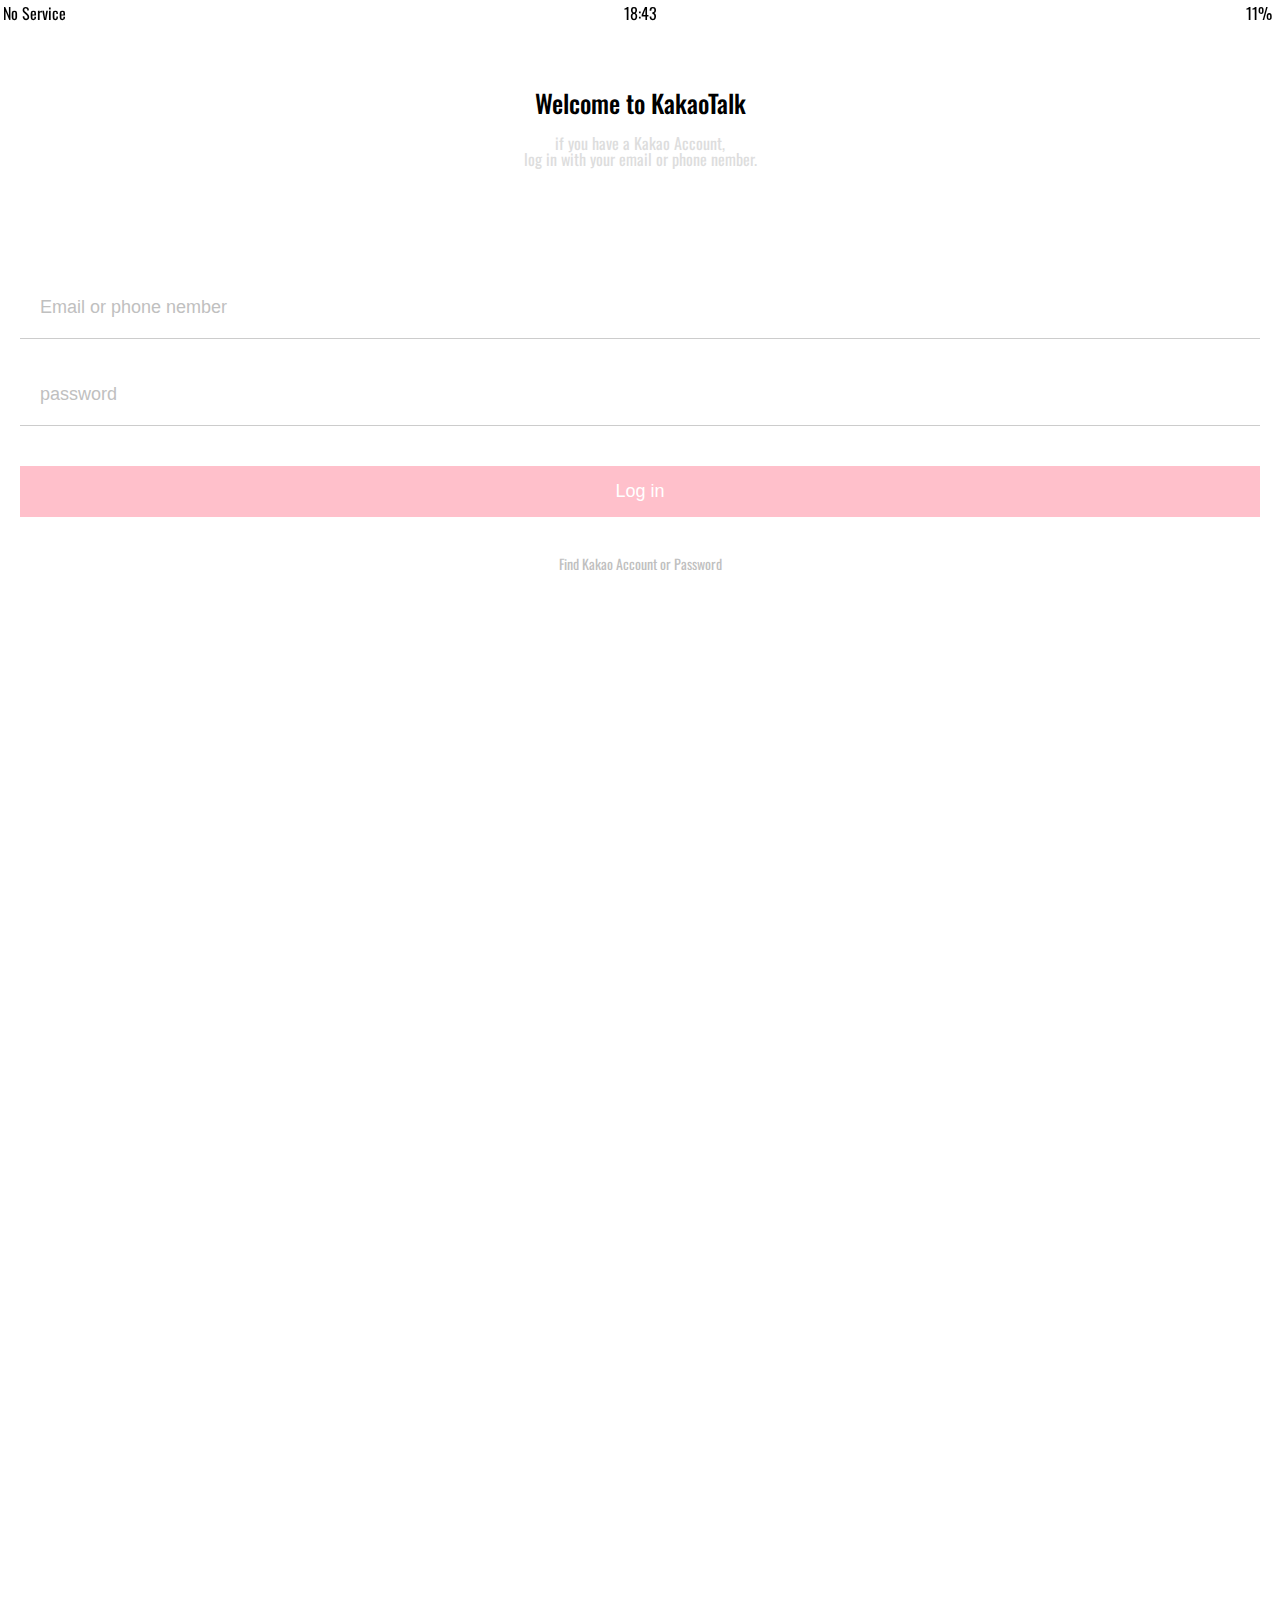
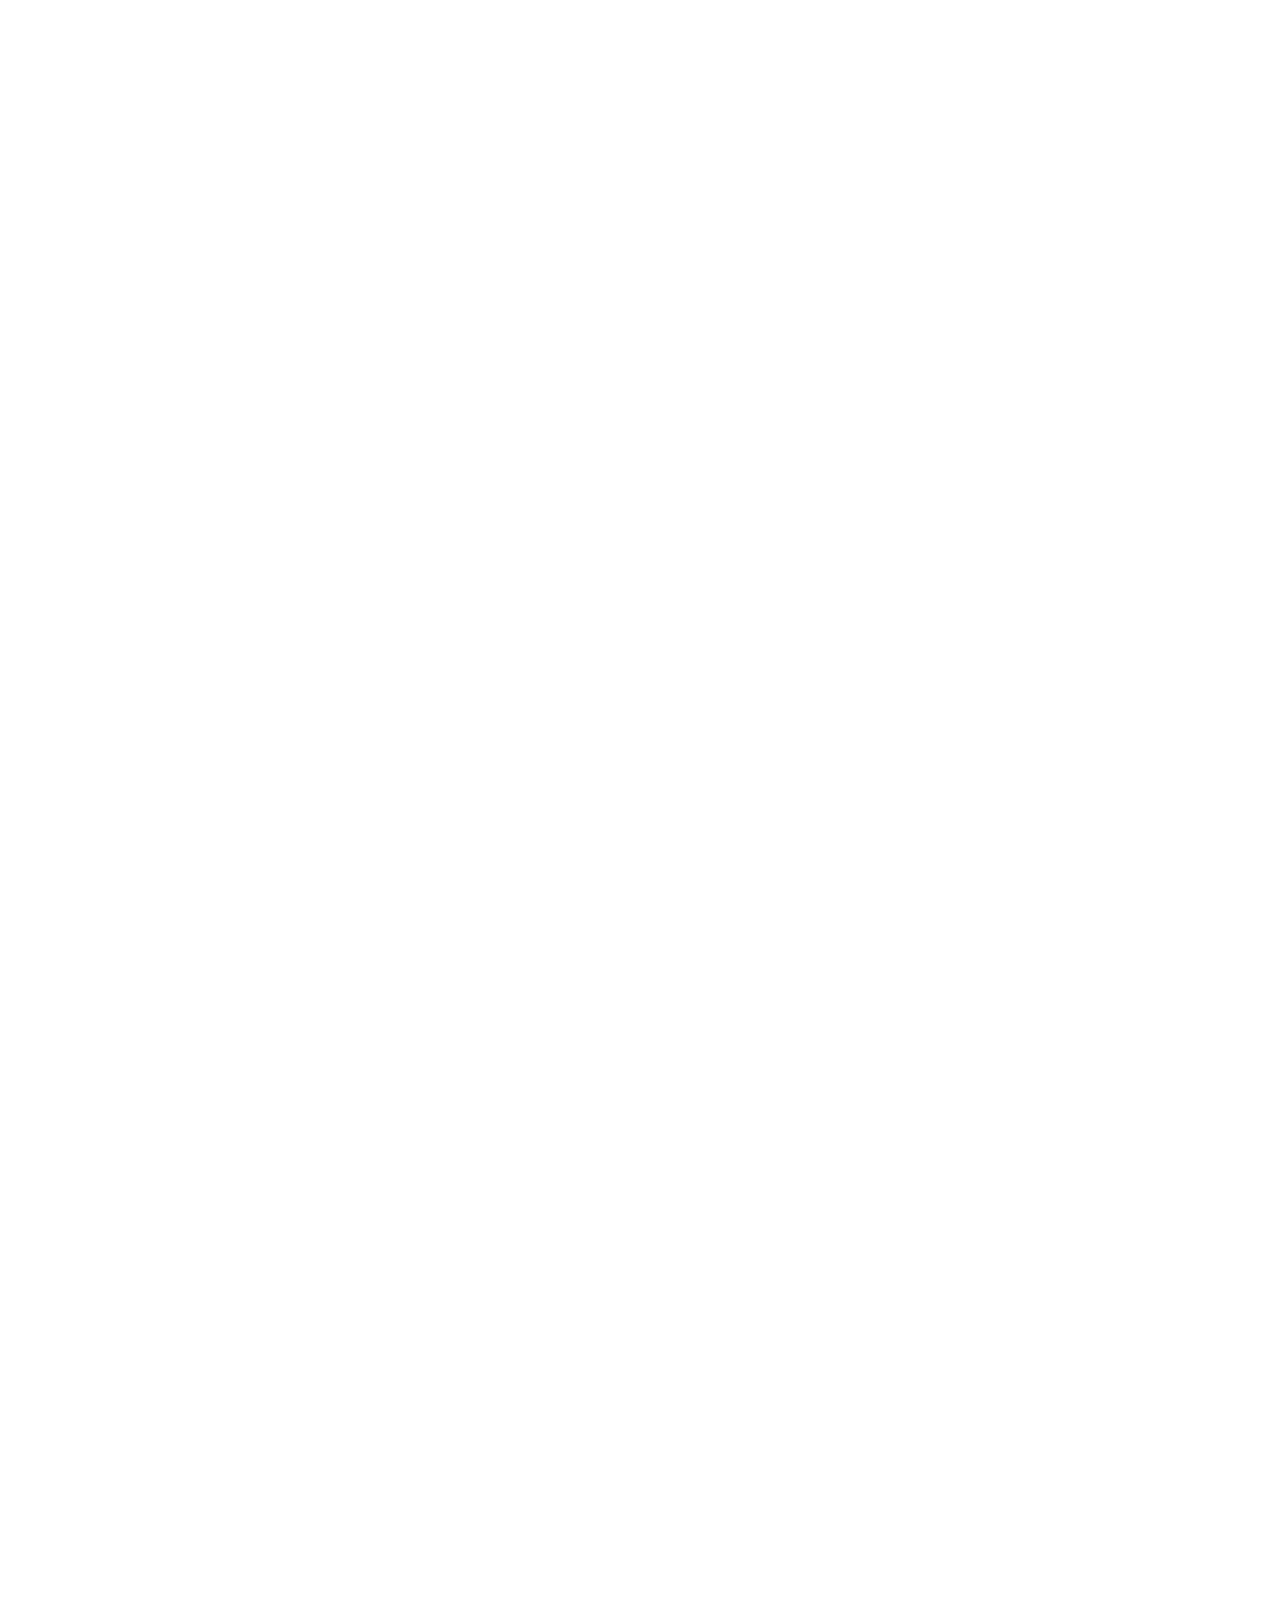
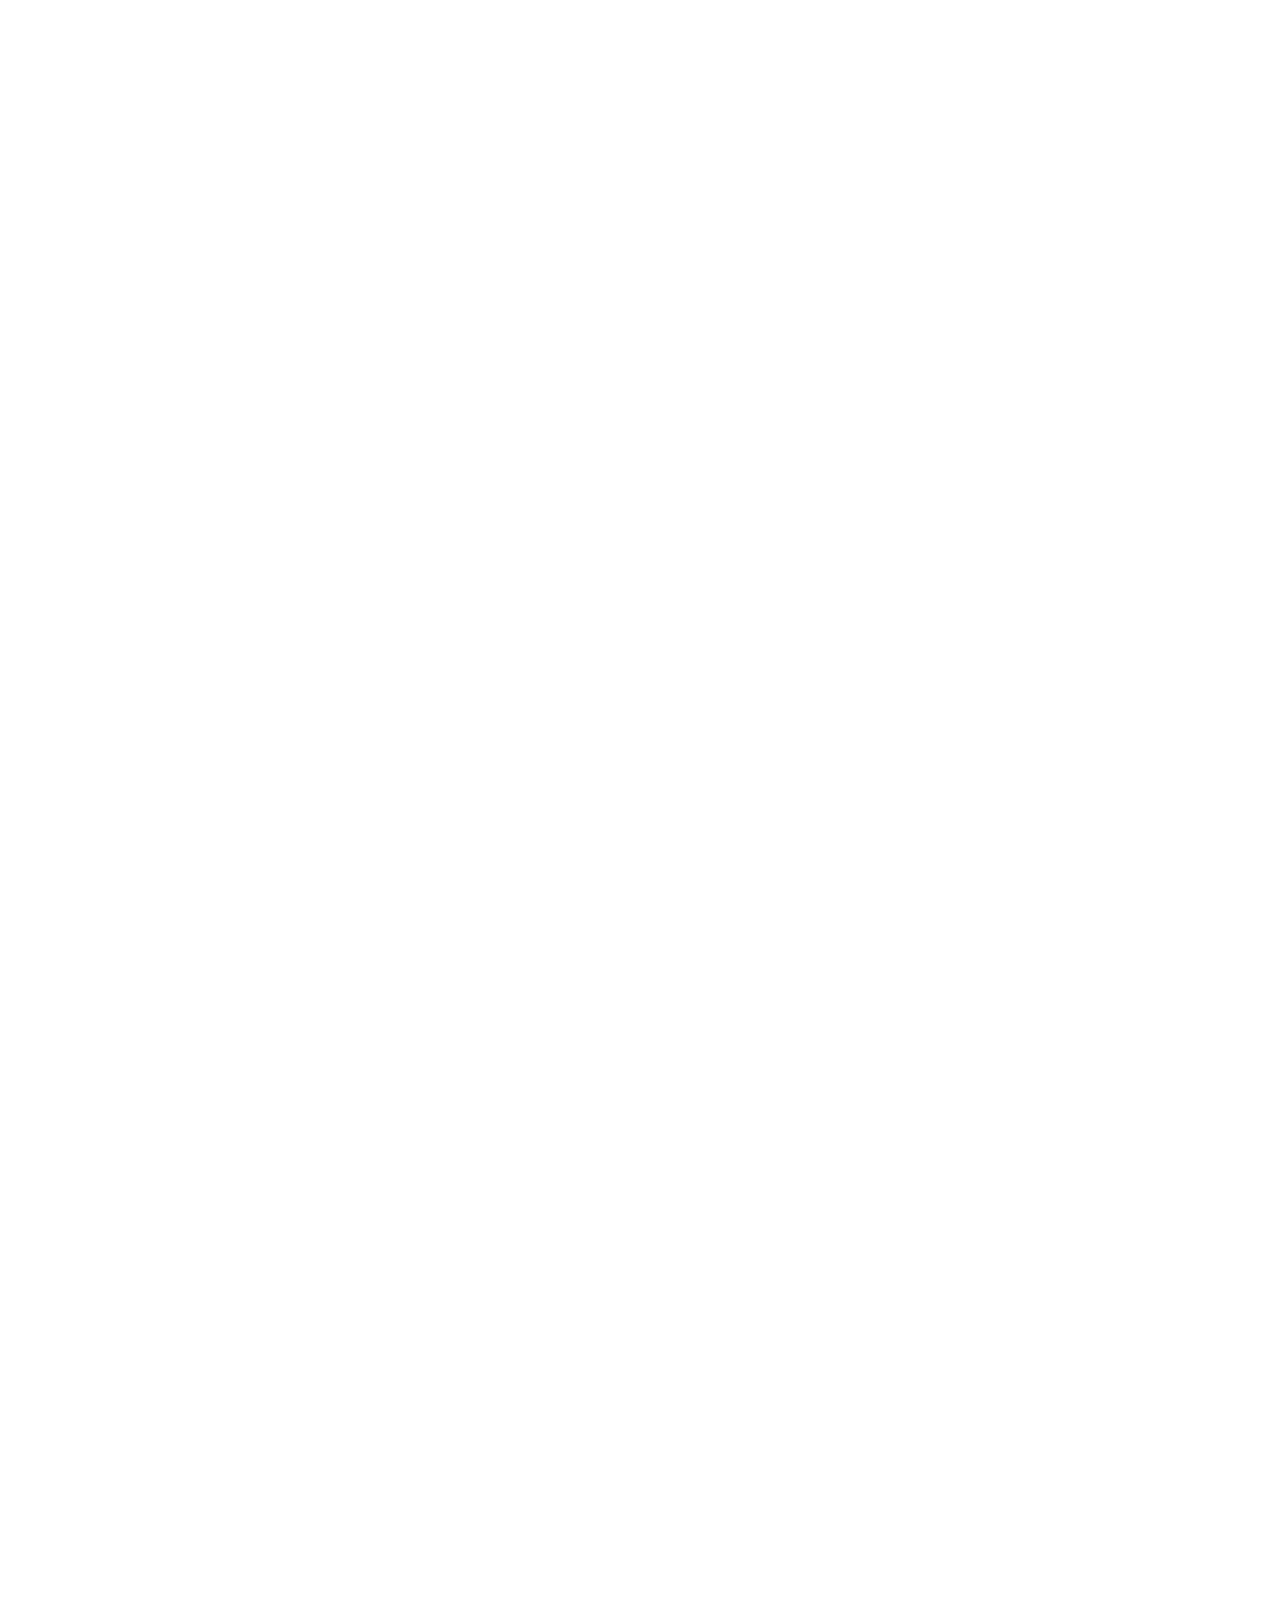
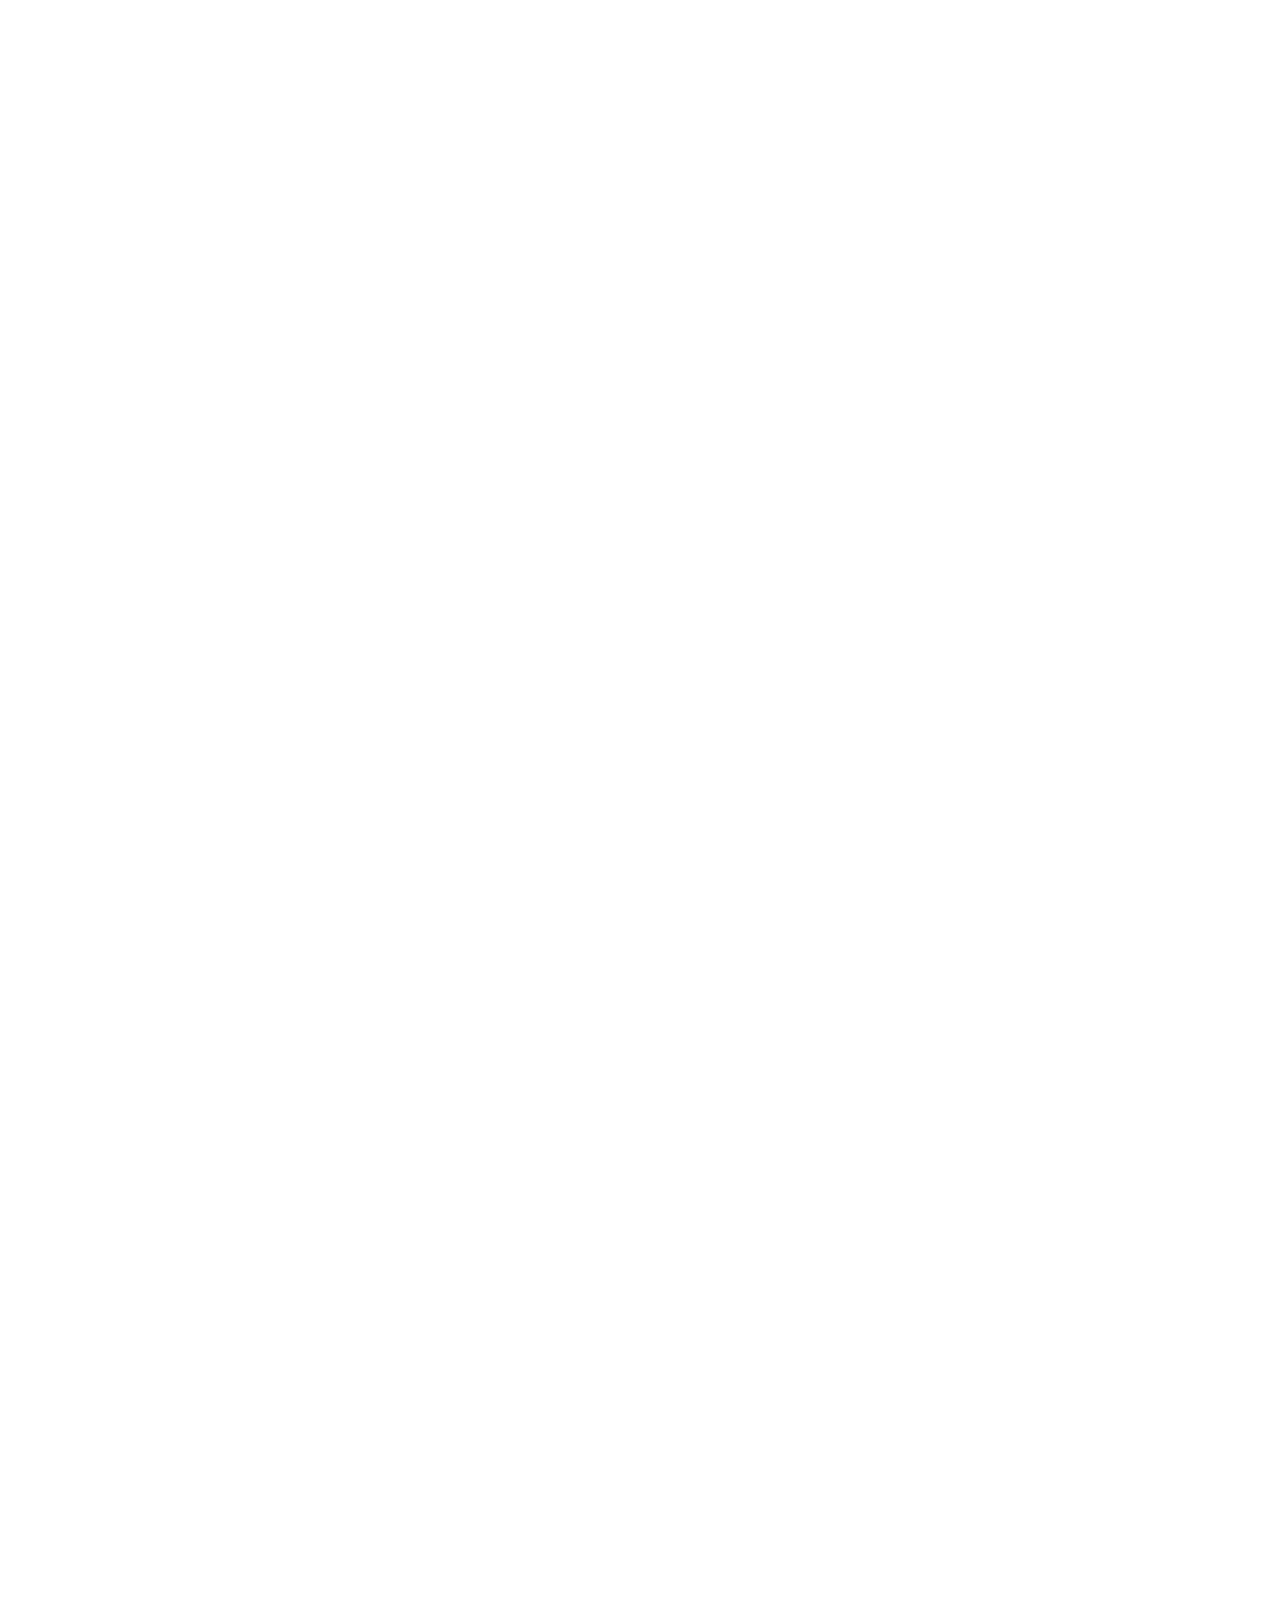
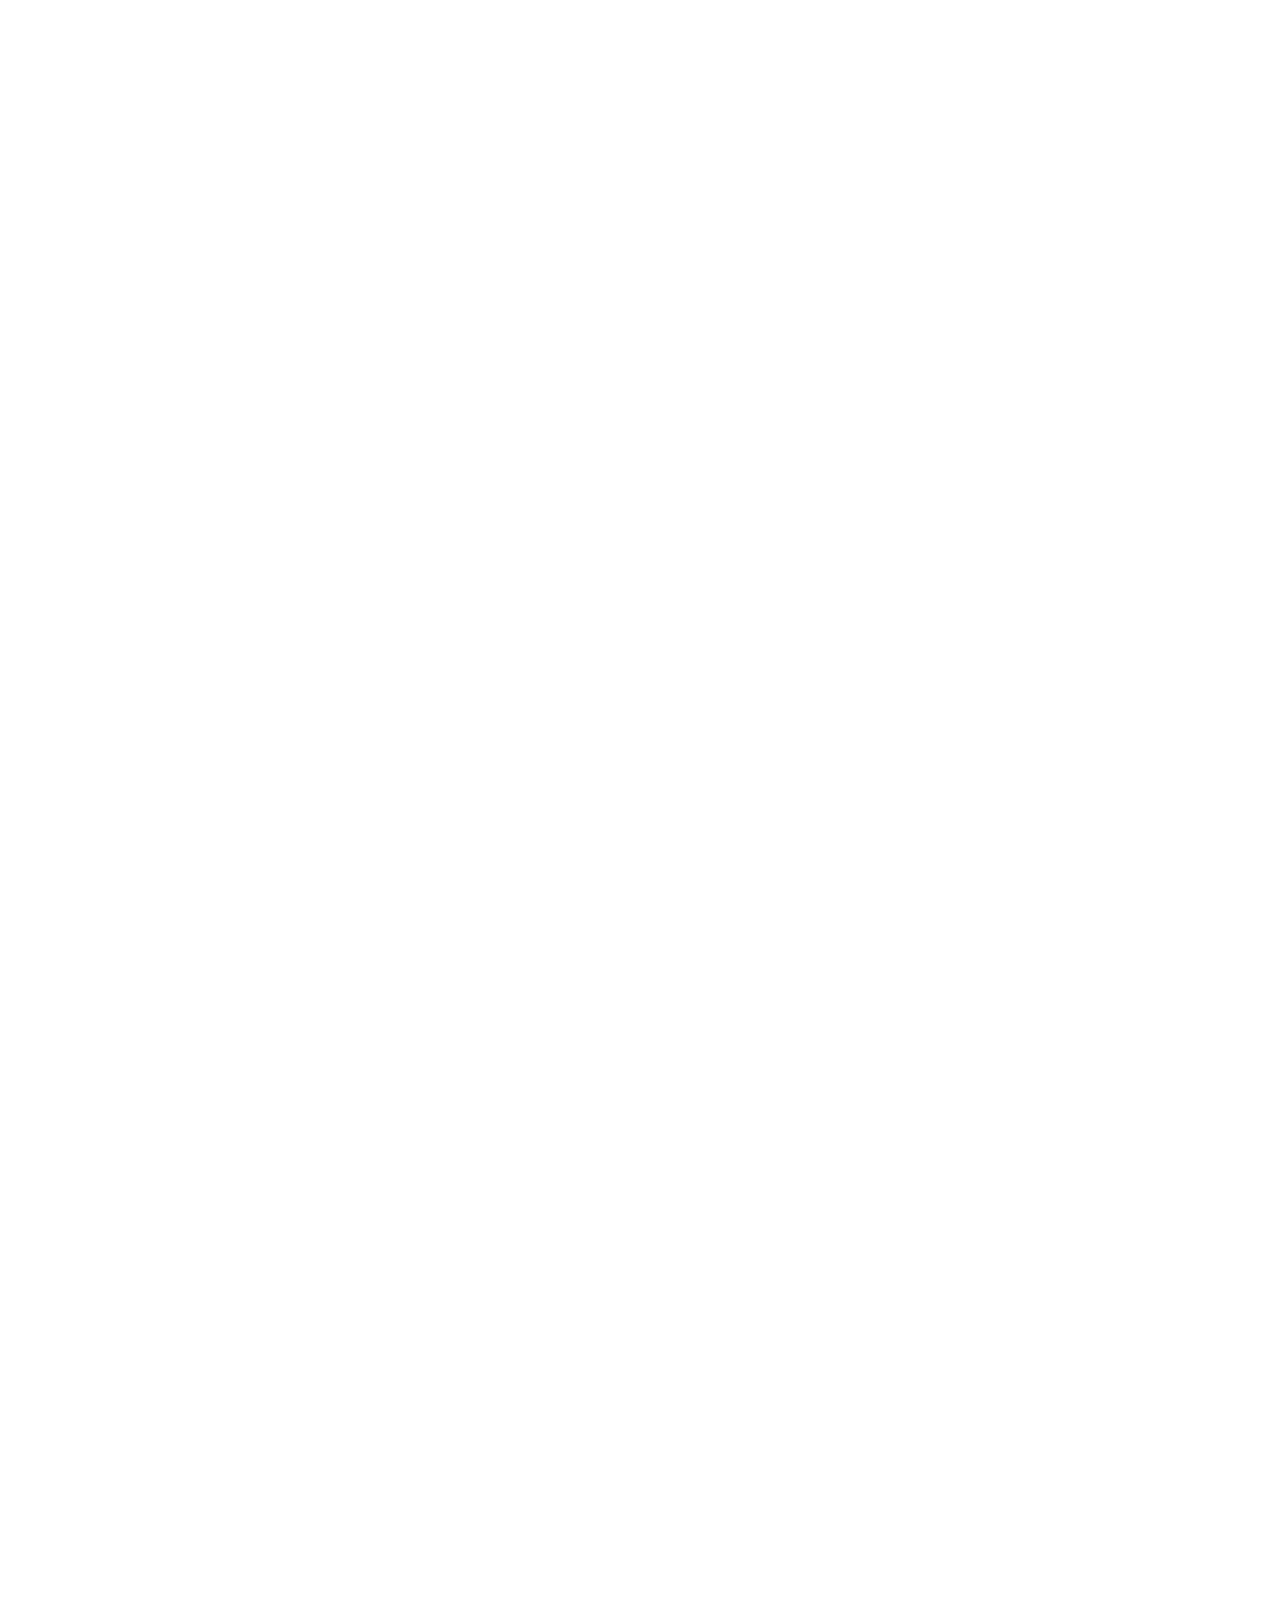
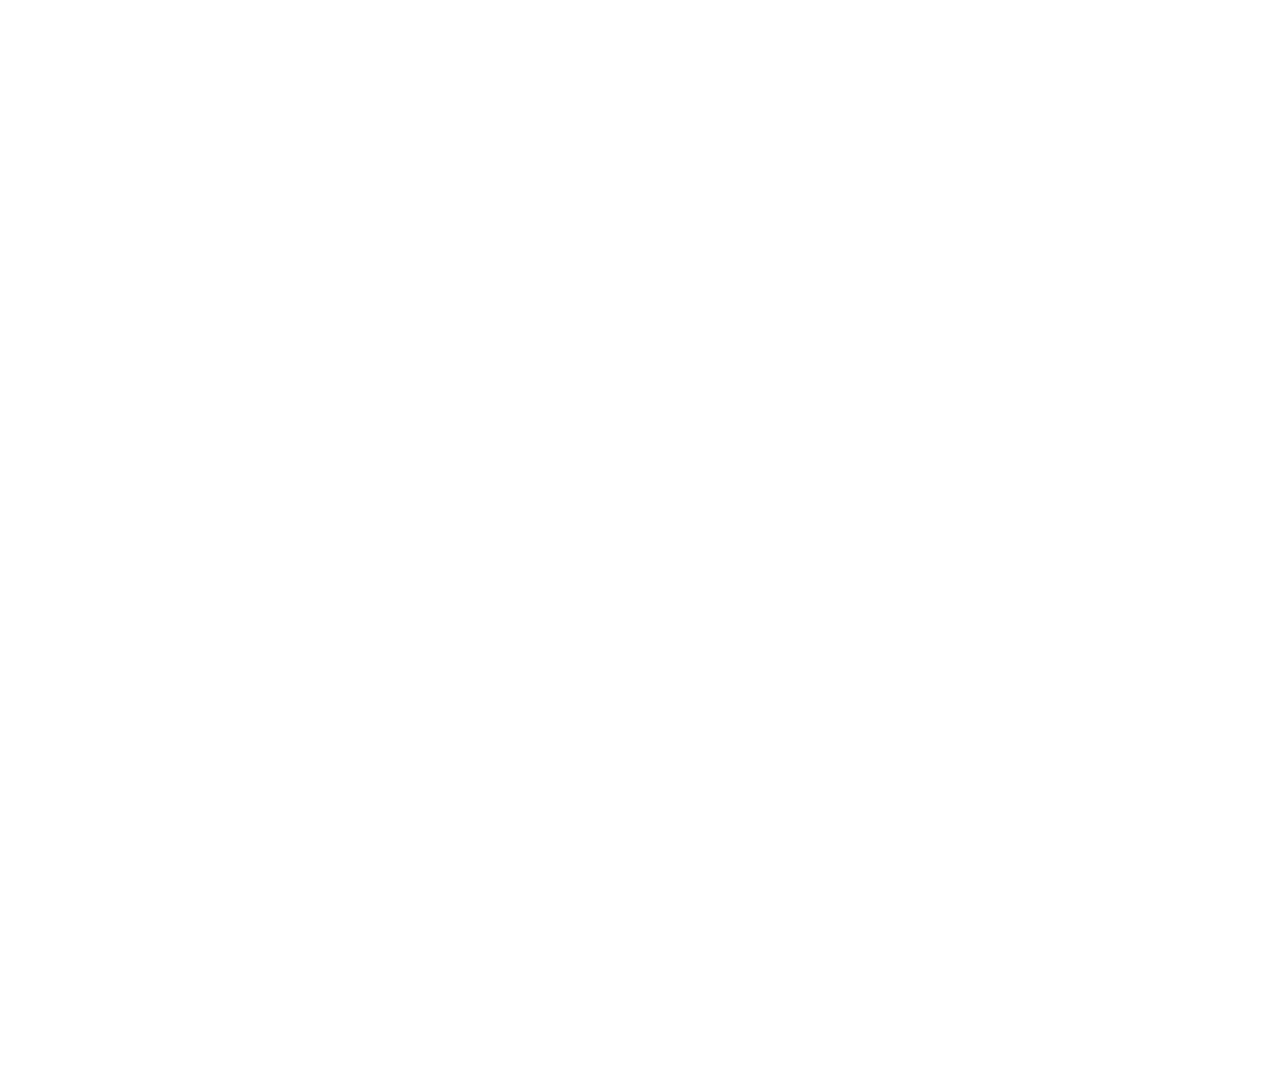
<file: index.html>
<!DOCTYPE html>
<html lang="en">

<head>
    <meta charset="UTF-8">
    <meta name="viewport" content="width=device-width, initial-scale=1.0">
    <!-- 외부스타일시트 -->
    <link rel="stylesheet" href="css/style.css">
    <!-- font-awesome -->
    <link rel="stylesheet" href="https://use.fontawesome.com/releases/v5.15.1/css/all.css"
        integrity="sha384-vp86vTRFVJgpjF9jiIGPEEqYqlDwgyBgEF109VFjmqGmIY/Y4HV4d3Gp2irVfcrp" crossorigin="anonymous">
    <title>카카오 클론</title>
</head>
<body>
    <div class="status-bar">
    <div class="status-bar__column">
        <span>No Service</span>
        <i class="fas fa-wifi fa-1x"></i>
    </div>
    <div class="status-bar__column">
        <span>18:43</span>
    </div>
    <div class="status-bar__column">
        <i class="fas fa-bolt"></i>
        <span>11%</span>
        <i class="fas fa-battery-quarter"></i>
    </div>
</div>
<header class="welcome-header">
    <h1 class="welcome-header__title">Welcome to KakaoTalk</h1>
    <p class="welcome-header__text">if you have a Kakao Account,<br>
            log in with your email or phone nember.</p>
    </header>
    <form action="friends.html" method="get" id="login-form">
        <input name="username" type="text" placeholder="Email or phone nember">
        <input name="password" type="password" placeholder="password">
        <input type="submit" value="Log in">
        <a href="#">Find Kakao Account or Password</a>
    </form>
</body>
</html>
</file>
<file: css/style.css>
@charset "utf-8";

@import url('https://fonts.googleapis.com/css2?family=Oswald&display=swap');
@import "reset.css";
@import "variables.css";
/*components*/
@import "components/status-bar.css";
@import "components/nav-bar.css";
@import "components/screen-header.css";
/*login*/
@import "screens/login.css";


body {
    font-family: 'Oswald', sans-serif;
    height: 1000vh;
}
</file>
